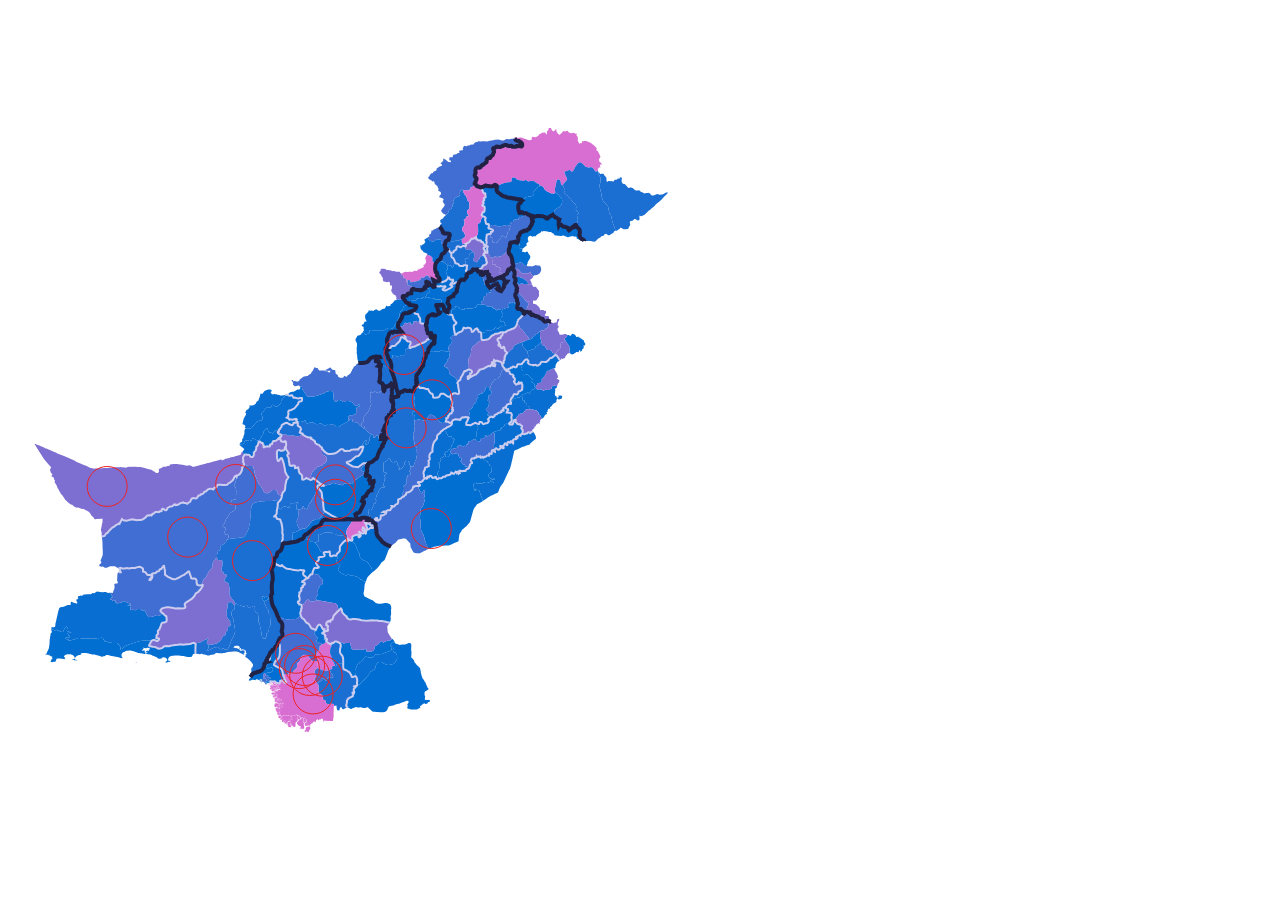
<file: pakmap.html>
<!DOCTYPE html>
<head>
	<meta charset="utf-8">
	<meta name="viewport" content="initial-scale=1.0" />
	<link rel="stylesheet" type="text/css" href="css/pakmap.css">
</head>
<body>
	<script src="js/d3.v3.min.js"></script>
	<script src="js/topojson.v1.min.js"></script>
	<script src="js/pakmap.js"></script>
</body>
</file>
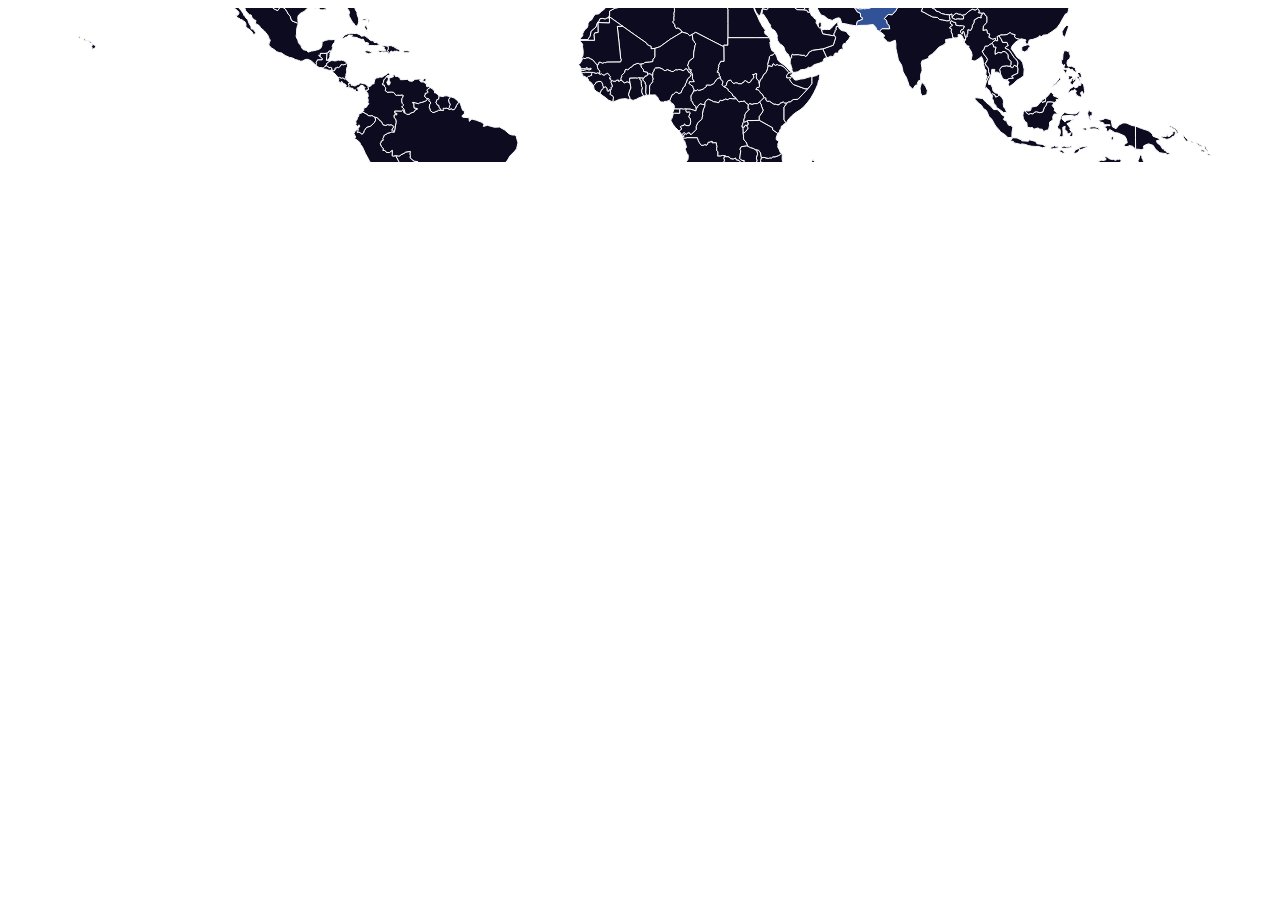
<file: world-map.html>
<!DOCTYPE html>
<meta charset="utf-8">
<body>
  <div id="container"
    style="position: relative;
      width: 100%;
      height: 100%;">
  </div>
  <script src="js/d3.v3.min.js"></script>
  <script src="js/topojson.v1.min.js"></script>
  <script src="js/datamaps.world.min.js"></script>
  <script src="js/world-mouseover.js"></script>
</body>
</file>
<file: css/pakmap.css>
/* --- */

body {
	margin: 0;
	background: #87AEBF;
}

svg {
	background: white;
	display: block;
	margin: auto;
}

.province-boundary, .district-boundary, .subdistrict-boundary {
	fill: none;
}

.province-boundary {
	stroke: #224;
	stroke-width: 4;
}

.district-boundary {
	stroke: #cce;
	stroke-width: 2;
}

.subdistrict-boundary {
	stroke: #000;
	stroke-width: 0;
}

.province-label {
	fill: #777;
	font-weight: 300;
	text-anchor: middle;
}

text {
	font-family: "Helvetica Neue", Helvetica, Arial, sans-serif;
	font-size: 20px;
	pointer-events: none;
} 

.facility {
	stroke: #e22;
	fill: #e22;
	fill-opacity: 0;
}

.fac-label {
	fill: #777;
	font-weight: 300;
	text-anchor: middle;
}

.display {
	font-size: 30px;
}
</file>
